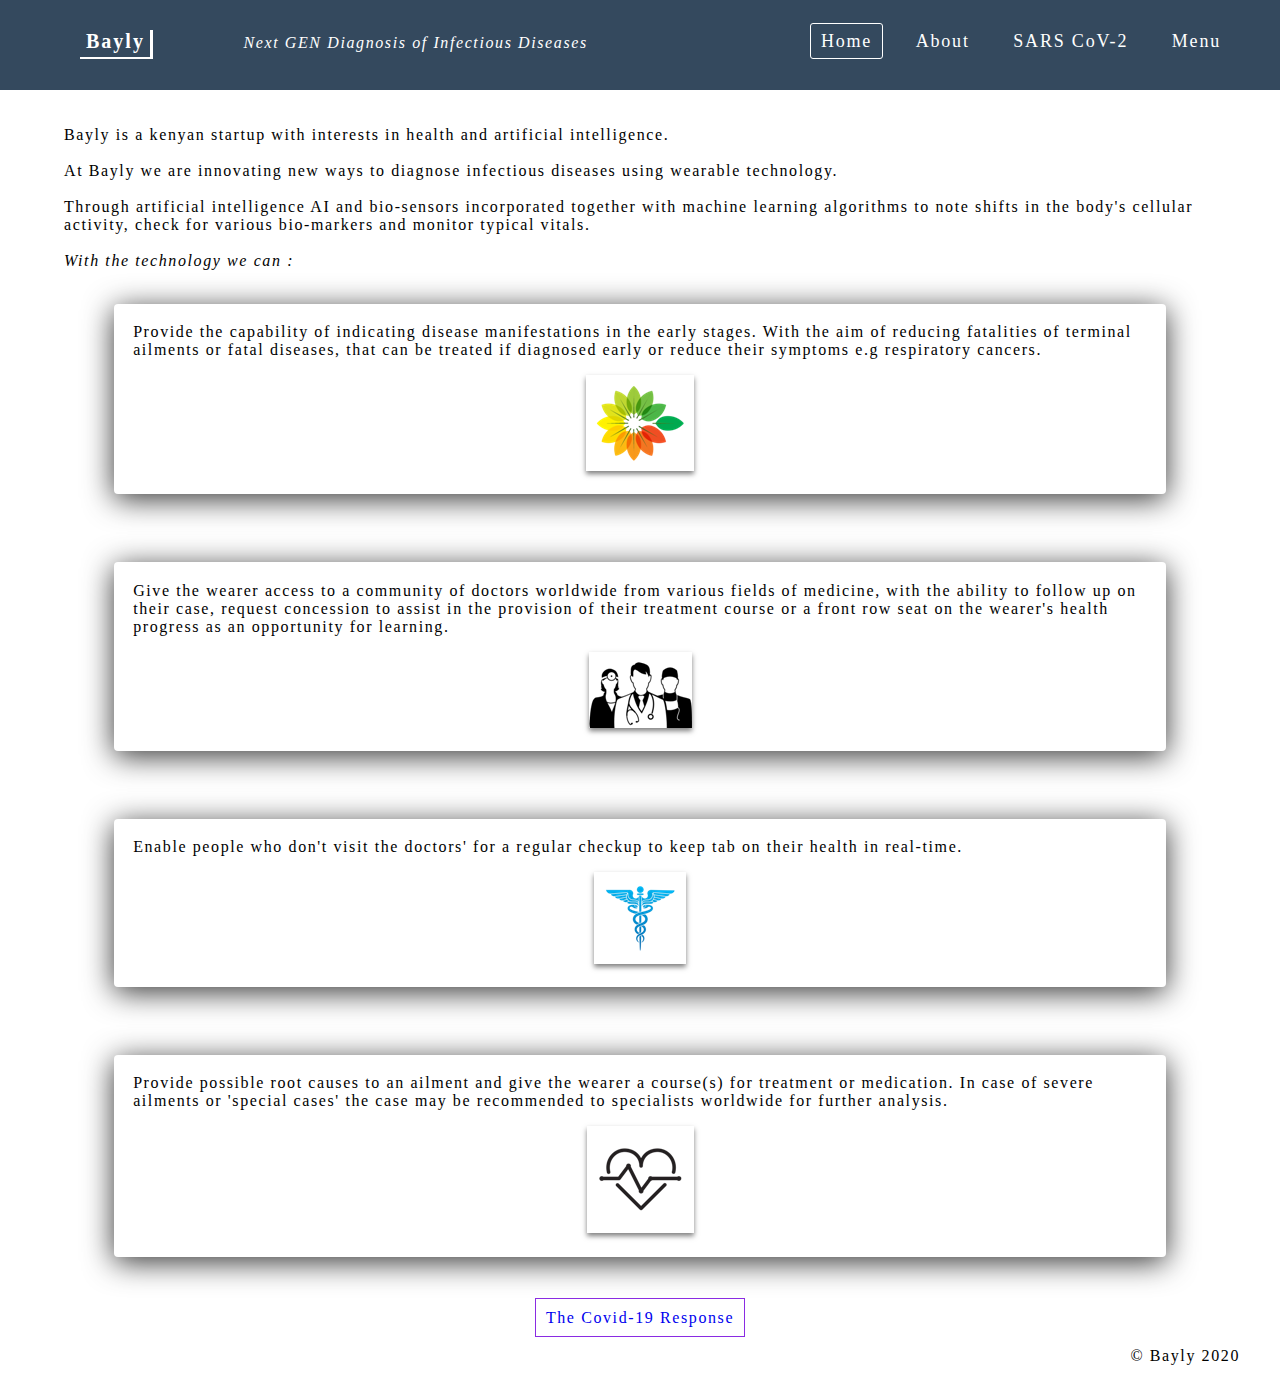
<file: templates/index.html>
<!DOCTYPE HTML>
<html>
<head>
    <title>Bayly || Home</title>
    <meta charset="UTF-8">
    <meta name="viewport" content="width=device-width, initial-scale=1.0">
    <meta name="keywords" content="health, AI, artificial intelligence, machine learning, bio sensors, bio-markers, rapid diagnosis."/>
    <meta name="description" content="Rapid diagnosis of diseases and infections using wearable technology."/>
    <link rel="stylesheet" type="text/css" href="/static/css/main.css" />
    <link rel="shortcut icon" href="/static/images/lf.png" type="image/x-icon"/>
    <meta name="theme-color" content="#34495e"/>
    <meta name="msapplication-navbutton-color" content="#34495e"/>
    <meta name="apple-mobile-web-app-capable" content="yes"/>
    <meta name="apple-mobile-web-app-status-bar-style" content="black-translucent"/>
</head>
<body>
<nav>
    <label class="logo">Bayly</label>
    <label class="logo1">Next GEN Diagnosis of Infectious Diseases</label>
    <ul id="logo">
        <li id="on"><a class="active" href="/">Home</a></li>
        <li id="on"><a href="/about">About</a></li>
        <li id="on"><a href="/sars">SARS CoV-2</a></li>
        <li><a href="javascript:void(0)" onclick="openNav()" id="menu">Menu</a></li>
    </ul>
</nav>

<div id="nav" class="overlay">
    <a href="javascript:void(0)" class="closeBtn" onclick="closeNav()">&times</a>

    <div class="content">
        <a href="/" style="margin-bottom:30px;">Home</a>
        <a href="/about" style="margin-bottom:30px;">About</a>
        <a href="/sars" style="margin-bottom:30px;">SARS CoV-2</a>
        <a href="/dashboard" style="margin-bottom:30px;">Dashboard</a>
        <a href="/registration" style="margin-bottom:30px;">Sign Up</a>
    </div>
</div>

<br/>
<br/>
<br/>
<br/>
<br/>

<div id="else" onclick="mast()">
    <div id="placeHolder">
        <div id="place">
            <div>
                <br>
                <br>
                <p>Bayly is a kenyan startup with interests in health and artificial intelligence.</p>
            </div>
            <br>
            <div>
                <p>At Bayly we are innovating new ways to diagnose infectious diseases using wearable technology.</p>
                <br>
                <p>Through artificial intelligence AI and bio-sensors incorporated together with machine learning algorithms to note shifts in the body's cellular activity, check for various bio-markers and monitor typical vitals.</p>
            </div>
            <br>
            <p><i>With the technology we can  :</i></p>
            <br>
            <div class="shade">
                <p>Provide the capability of indicating disease manifestations in the early stages. With the aim of reducing fatalities of terminal ailments or fatal diseases, that can be treated if diagnosed early or reduce their symptoms e.g respiratory cancers.</p>
                <p style="text-align:center;"><img class="mig" src="/static/images/leaf.png"></p>
            </div>
            <br>
            <br>
            <div class="shade">
                <p>Give the wearer access to a community of doctors worldwide from various fields of medicine, with the ability to follow up on their case, request concession to assist in the provision of their treatment course or a front row seat on the wearer's health progress as an opportunity for learning.</p>
                <p style="text-align:center;"><img class="mig" style="padding:10px 0 0 0;" src="/static/images/doctor.png"></p>
            </div>
            <br>
            <br>
            <div class="shade">
                <p>Enable people who don't visit the doctors' for a regular checkup to keep tab on their health in real-time.</p>
                <p style="text-align:center;"><img class="mig" src="/static/images/staff.png"></p>
            </div>
            <br>
            <br>
            <div class="shade">
                <p>Provide possible root causes to an ailment and give the wearer a course(s) for treatment or medication. In case of severe ailments or 'special cases' the case may be recommended to specialists worldwide for further analysis.</p>
                <p style="text-align:center;"><img class="mig" src="/static/images/flatline.png"></p>
            </div>
            <br>
            <br>
            <div>
                <p style="text-align:center;"><a class="sars" href="/sars">The Covid-19 Response</a></p>
            </div>
        </div>
    </div>
</div>


<div id="footer">
    <p>&copy Bayly 2020</p>
</div>


<script src="/static/js/main.js"></script>
</body>
</html>
</file>
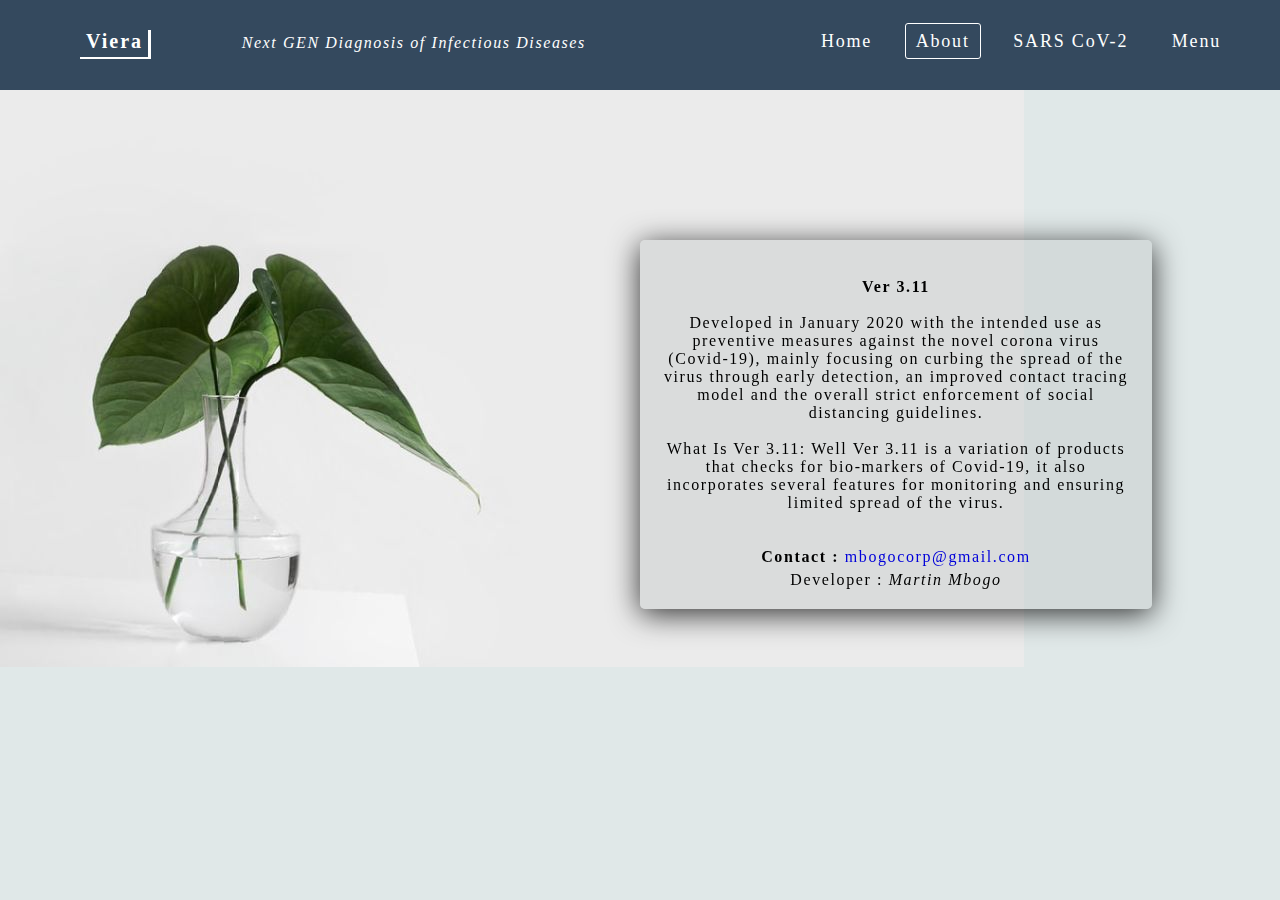
<file: templates/about.html>
<!DOCTYPE HTML>
<html>
<head>
    <title>Viera || About</title>
    <meta charset="UTF-8">
    <meta name="viewport" content="width=device-width, initial-scale=1.0">
    <link rel="stylesheet" type="text/css" href="/static/css/main.css" />
    <meta name="keywords" content="About."/>
    <meta name="description" content="Rapid diagnosis of diseases and infections using wearable technology."/>
    <link rel="shortcut icon" href="/static/images/lf.png" type="image/x-icon"/>
    <meta name="theme-color" content="#34495e"/>
    <meta name="msapplication-navbutton-color" content="#34495e"/>
    <meta name="apple-mobile-web-app-capable" content="yes"/>
    <meta name="apple-mobile-web-app-status-bar-style" content="black-translucent"/>
</head>
<body id="ba">
<nav>
    <label class="logo" id="lo" onclick="easter_egg()">Viera</label>
    <label class="logo1">Next GEN Diagnosis of Infectious Diseases</label>
    <ul id="logo">
        <li id="on"><a href="/">Home</a></li>
        <li id="on"><a class="active" href="/about">About</a></li>
        <li id="on"><a href="/sars">SARS CoV-2</a></li>
        <li><a href="javascript:void(0)" onclick="openNav()" id="menu">Menu</a></li>
    </ul>
</nav>

<div id="nav" class="overlay">
    <a href="javascript:void(0)" class="closeBtn" onclick="closeNav()">&times</a>

    <div class="content">
        <a href="/" style="margin-bottom:30px;">Home</a>
        <a href="/about" style="margin-bottom:30px;">About</a>
        <a href="/sars" style="margin-bottom:30px;">SARS CoV-2</a>
        <a href="/dashboard" style="margin-bottom:30px;">Dashboard</a>
        <a href="/registration" style="margin-bottom:30px;">Sign Up</a>
    </div>
</div>

<br/>
<br/>
<br/>
<br/>
<br/>

<div id="else" onclick="mast()">
    <div id="about">
        <div id="abc">
            <div id="def" style="box-shadow:0 5px 30px rgba(0, 0, 0, .8);">

                <br>
                <h4>Ver 3.11</h4>
                <br>
                <p>Developed in January 2020 with the intended use as preventive measures against the novel corona virus (Covid-19), mainly focusing on curbing the spread of the virus through early detection, an improved contact tracing model and the overall strict enforcement of social distancing guidelines.</p>
                <br>
                <p>What Is Ver 3.11: Well Ver 3.11 is  a variation of products that checks for bio-markers of Covid-19, it also incorporates several features for monitoring and ensuring limited spread of the virus.</p>
                <br>
                <br>
                <p class="em"><strong style="color:black;">Contact :</strong> mbogocorp@gmail.com</p>
                <p style="margin-top:5px;">Developer : <i>Martin Mbogo</i></p>

            </div>
        </div>
    </div>
</div>


<script src="/static/js/main.js"></script>
</body>
</html>
</file>
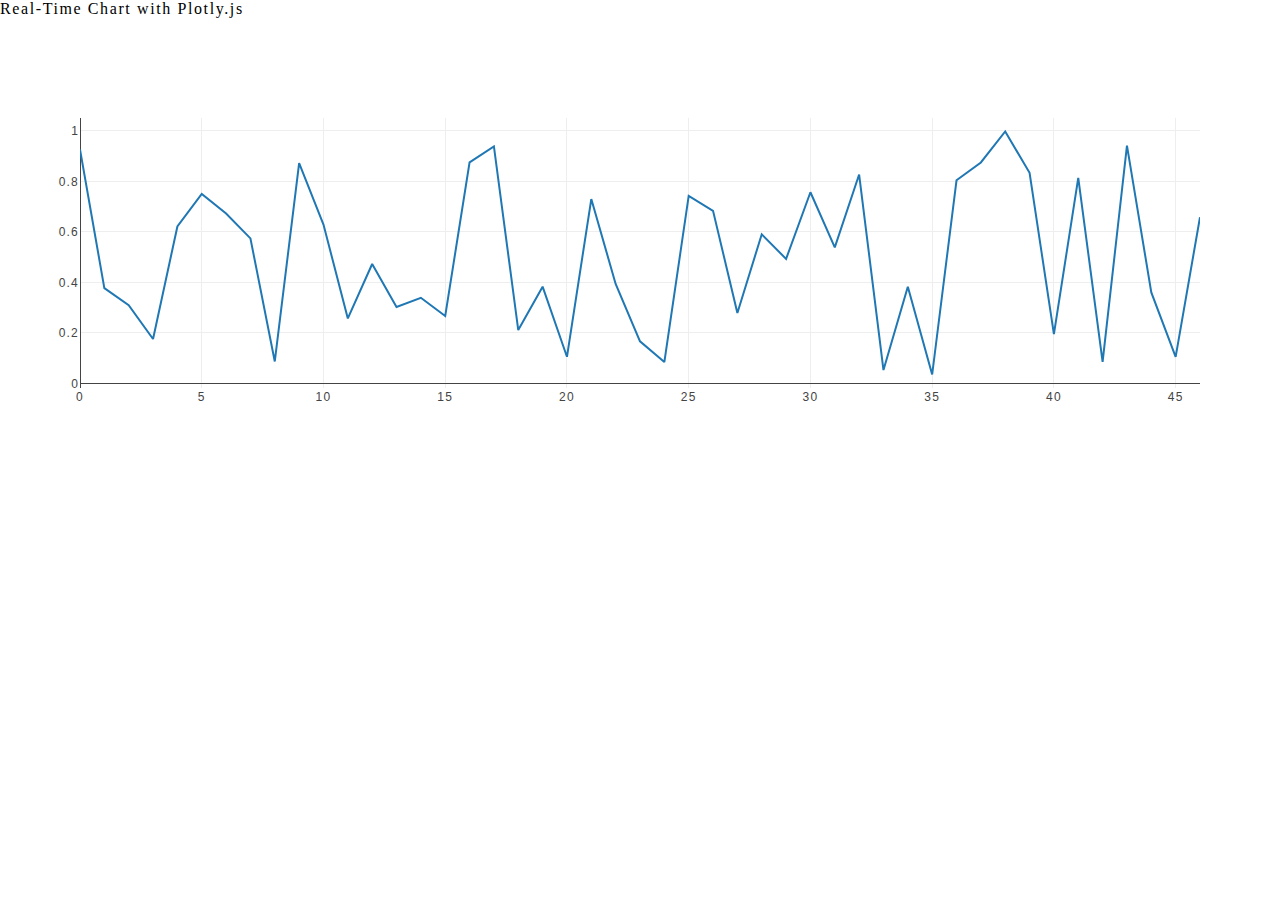
<file: templates/chart.html>
<!DOCTYPE HTML>
<html>
<head>
    <title>Bayly || Charts</title>
    <meta charset="UTF-8">
    <meta name="viewport" content="width=device-width, initial-scale=1.0">
    <link rel="stylesheet" type="text/css" href="/static/css/main.css" />
    <meta name="keywords" content="About."/>
    <meta name="description" content="Rapid diagnosis of diseases and infections using wearable technology."/>
    <link rel="shortcut icon" href="/static/images/lf.png" type="image/x-icon"/>
    <meta name="theme-color" content="#34495e"/>
    <meta name="msapplication-navbutton-color" content="#34495e"/>
    <meta name="apple-mobile-web-app-capable" content="yes"/>
    <meta name="apple-mobile-web-app-status-bar-style" content="black-translucent"/>
    <script src="/static/js/plotly.min.js"></script>

</head>
<body>
<div class="navbar"><span>Real-Time Chart with Plotly.js</span></div>
    <div class="wrapper">

        <div id="chart">

        </div>
        <script>
            function getData() {
                return Math.random();
            }

            Plotly.plot('chart',[{
                y:[getData()],
                type:'line'
            }]);

            var cnt = 0;

            setInterval(function(){

                Plotly.extendTraces('chart',{ y:[[getData()]]}, [0]);
                cnt++;
                if(cnt > 500) {
                    Plotly.relayout('chart',{
                        xaxis: {
                            range: [cnt-500,cnt]
                        }
                    });
                }
            },15);
        </script>
   </div>
</body>
</html>
</file>
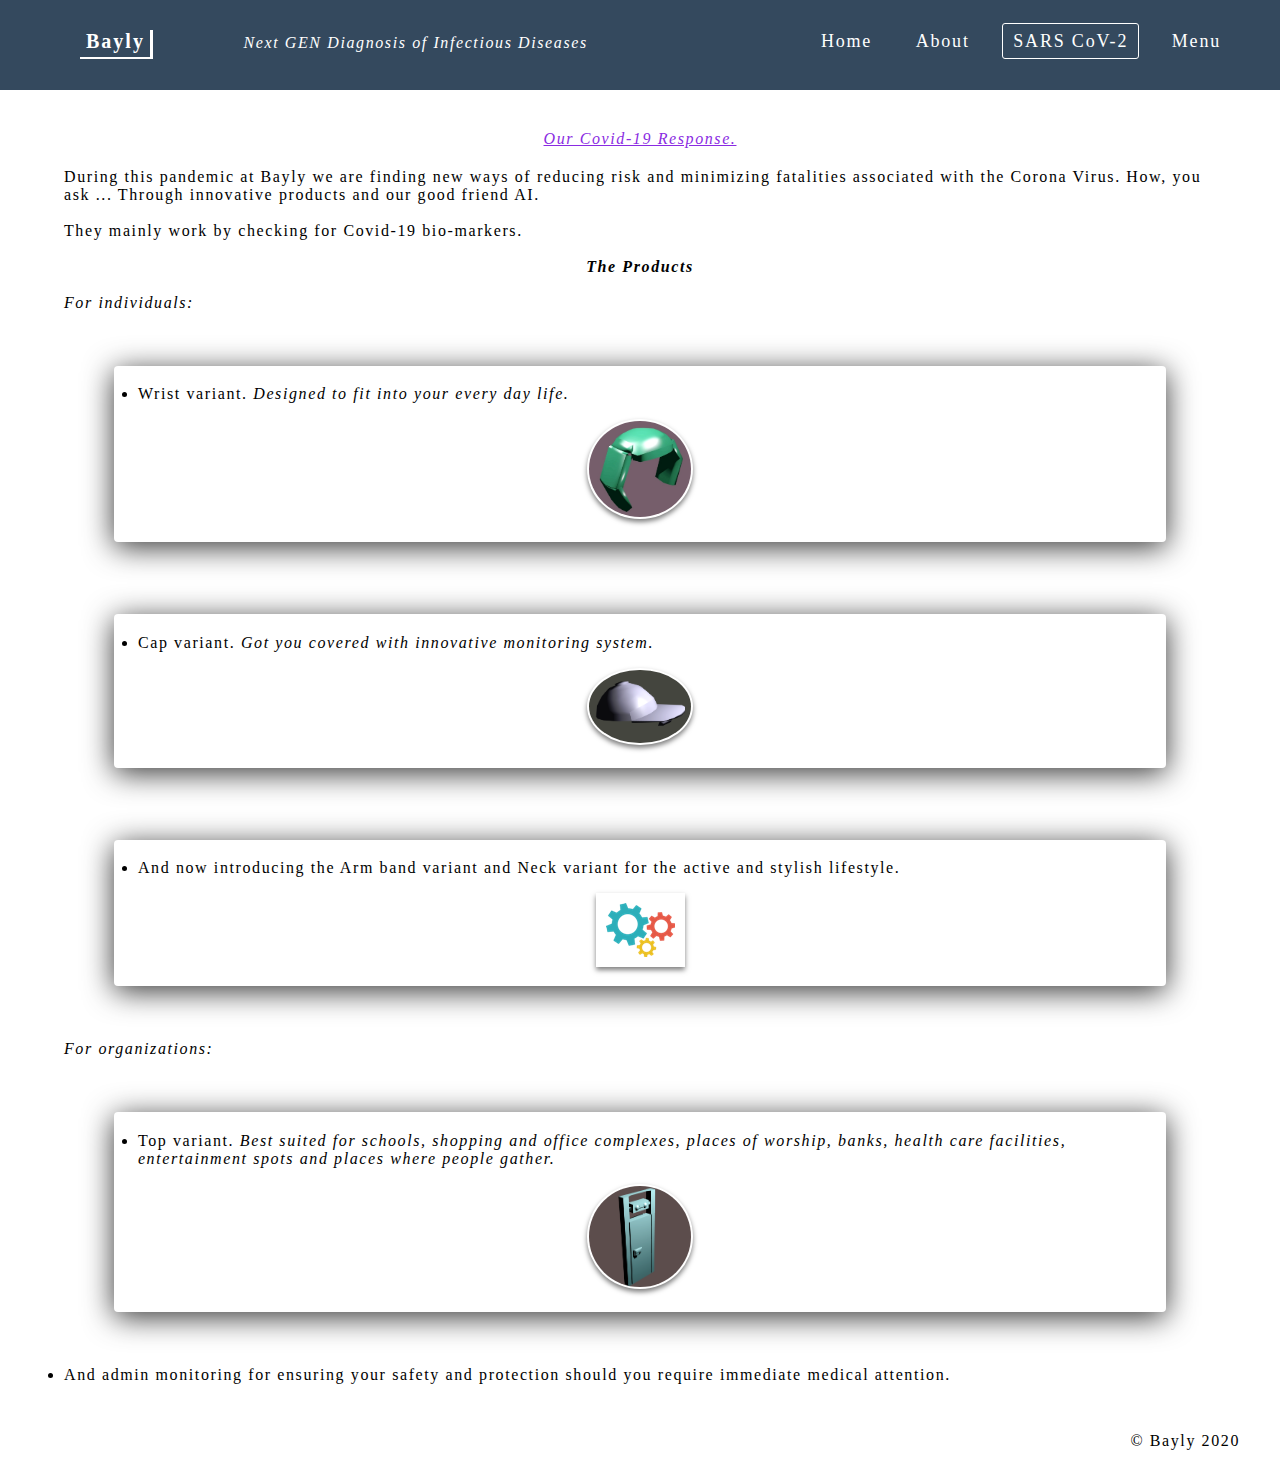
<file: templates/sars.html>
<!DOCTYPE HTML>
<html>
<head>
    <title>Bayly || Covid-19 Response</title>
    <meta charset="UTF-8">
    <meta name="viewport" content="width=device-width, initial-scale=1.0">
    <link rel="stylesheet" type="text/css" href="/static/css/main.css" />
    <meta name="keywords" content="Covid-19 response, products."/>
    <meta name="description" content="Rapid diagnosis of diseases and infections using wearable technology."/>
    <link rel="shortcut icon" href="/static/images/lf.png" type="image/x-icon"/>
    <meta name="theme-color" content="#34495e"/>
    <meta name="msapplication-navbutton-color" content="#34495e"/>
    <meta name="apple-mobile-web-app-capable" content="yes"/>
    <meta name="apple-mobile-web-app-status-bar-style" content="black-translucent"/>
</head>
<body>
<nav>
    <label class="logo">Bayly</label>
    <label class="logo1">Next GEN Diagnosis of Infectious Diseases</label>
    <ul id="logo">
        <li id="on"><a href="/">Home</a></li>
        <li id="on"><a href="/about">About</a></li>
        <li id="on"><a class="active" href="/sars">SARS CoV-2</a></li>
        <li><a href="javascript:void(0)" onclick="openNav()" id="menu">Menu</a></li>
    </ul>
</nav>

<div id="nav" class="overlay">
    <a href="javascript:void(0)" class="closeBtn" onclick="closeNav()">&times</a>

    <div class="content">
        <a href="/" style="margin-bottom:30px;">Home</a>
        <a href="/about" style="margin-bottom:30px;">About</a>
        <a href="/sars" style="margin-bottom:30px;">SARS CoV-2</a>
        <a href="/dashboard" style="margin-bottom:30px;">Dashboard</a>
        <a href="/registration" style="margin-bottom:30px;">Sign Up</a>
    </div>
</div>

<br/>
<br/>
<br/>
<br/>
<br/>

<div id="else" onclick="mast()">
    <div id="container">

        <div id="main">
            <p id="hy"><i>Our Covid-19 Response.</i></p>

            <p>During this pandemic at Bayly we are finding new ways of reducing risk and minimizing fatalities associated with the Corona Virus. How, you ask ... Through innovative products and our good friend AI.</p>
            <br/>
            <p>They mainly work by checking for Covid-19 bio-markers.</p>

            <br/>
            <p style="text-align:center;"><b><i>The Products</i></b></p>
            <br/>
            <p><i>For individuals:</i></p>
            <br/>
            <br>
            <br>
            <div class="wrist">
                <ul class="offset">
                    <li>Wrist variant. <i>Designed to fit into your every day life.</i></li>
                </ul>

                <p id="profile"><img onclick="joy()" src="/static/images/w.png"></p>

                <div id="frame">
                    <p style="background-color:rgba(231,241,241,.8); padding:6px 10px;">Completely customizable to any case you want with the materials you love. Accessorize with the wrist variant, evade corona virus.</p>
                    <br>
                    <p class="close" onclick="close1()"><b>&times</b></p>
                    <div class="frame">
                        <p><img class="pic" src="/static/images/watch.png"></p>
                        <p class="polaroid"><i>Wrist variant</i></p>
                    </div>

                </div>

            </div>
            <br/>
            <br/>
            <br>
            <br>
            <div class="wrist">
                <ul class="offset">
                    <li>Cap variant. <i>Got you covered with innovative monitoring system.</i></li>
                </ul>

                <p id="profile2"><img onclick="wny()" src="/static/images/c.png"></p>

                <div id="frame2">
                    <p style="background-color:rgba(231,241,241,.8); padding:6px 10px;">Resist corona and keep a cool head.</p>
                    <br>
                    <p class="close" onclick="close2()"><b>&times</b></p>
                    <div class="frame">
                        <p><img class="pic" src="/static/images/cap.png"></p>
                        <p class="polaroid"><i>Cap variant</i></p>
                    </div>

                </div>

            </div>
            <br>
            <br>
            <br>
            <br>
            <div class="wrist">
                <ul class="offset">
                    <li>And now introducing the Arm band variant and Neck variant for the active and stylish lifestyle.</li>
                </ul>

                <div>
                    <p><img id="profile4" onclick="wma()" src="/static/images/capable.png"></p>
                </div>

                <div id="frame4">
                    <p style="background-color:rgba(231,241,241,.8); padding:6px 10px;">Stay far from situations where you may contract the virus with improved in detection and warning systems. Rock it and knock out Corona.</p>
                    <br>
                    <p class="close" onclick="close4()"><b>&times</b></p>

                </div>

            </div>
            <br>
            <br/>
            <br/>

            <p><i>For organizations:</i></p>
            <br/>
            <br>
            <br>
            <div class="wrist">
                <ul class="offset">
                    <li>Top variant. <i>Best suited for schools, shopping and office complexes, places of worship, banks, health care facilities, entertainment spots and places where people gather.</i></li>
                </ul>

                <p id="profile3"><img onclick="chr()" src="/static/images/d.png"></p>

                <div id="frame3">
                    <p style="background-color:rgba(231,241,241,.8); padding:6px 10px;">Protect your students, employees, clients and customers from potential contraction. <br> Specially designed to be mounted on top of posts, door frames and entrances for ease in detection and monitoring in populated place to single out persons from crowds. <br> Can also be fitted  onto matatus, planes and trains.</p>
                    <br>
                    <p class="close" onclick="close3()"><b>&times</b></p>
                    <div class="frame">
                        <p><img class="pic" src="/static/images/doortop2.png"></p>
                        <p class="polaroid"><i>Door top variant</i></p>
                    </div>
                </div>
            </div>
            <br/>
            <br>
            <br>
            <ul>
                <li>And admin monitoring for ensuring your safety and protection should you require immediate medical attention.</li>
            </ul>
            <br/>
        </div>
    </div>
</div>


<div id="footer">
    <p>&copy Bayly 2020</p>
</div>

<script src="/static/js/main.js"></script>
</body>
</html>
</file>
<file: static/css/main.css>
* {
    padding:0;
    margin:0;
    letter-spacing:0.1em;
}
a {
    text-decoration:none;
}
nav {
    height:10vh;
    min-height:5.125em;
    width:100%;
    background-color:#34495e;
    position:fixed;
    top:0;
}
label.logo {
    font-size:1.25em;
    font-weight:bold;
    color:white;
    line-height:82px;
    margin:0 80px;
    padding:0 5px 5px 6px;
    border-bottom:2px solid white;
    border-right:3px solid white;
}
label.logo1 {
    color:white;
    padding-left:5px;
    font-style:italic;
}
label.last {
    font-size:1.25em;
    font-weight:bold;
    color:white;
    margin-top:27px;
    margin-right:20px;
    padding:2px 5px 5px 5px;
    border:2px solid white;
    border-radius:8px;
    float:right;
    transition:0.3s;
}
label.last:hover {
    background-color:#818181;
    padding:0 8px 5px 8px;
}
nav ul{
    list-style:none;
    float:right;
    margin-right:40px;
}
nav li {
    display:inline-block;
    margin:0 8px;
    line-height: 82px;
}
nav a {
    text-decoration: none;
    font-size:1.125em;
    padding:7px 10px;
    border: 1px solid transparent;
    border-radius:3px;
    color:white;
}
a.active, a:hover {
    border:1px solid white;
    transition: .5s;
}


@media (max-width: 1090px) {
    #on {
        display:none;
    }
    #menu {
        border:1px solid white;
        border-radius:2px;
    }
    #menu:hover {
        padding: 9px 12px;
    }
    label.last {
        display:block;
    }
    #title {
        display:block;
    }
}

@media (max-width: 760px) {
    label.logo {
        margin:0 0 0 30px;
    }
}


@media (max-width: 650px) {
    nav ul {
        margin-right:20px;
    }
    label.logo {
        margin:0 0 0 20px;
    }
}

@media (max-width: 580px) {
    label.logo1 {
        display:none;
    }
}

@media (max-width: 420px) {
    nav ul {
        margin-right:10px;
    }
}


.overlay {
    height:0;
    width:100%;
    position:fixed;
    z-index:1;
    left:0;
    top:10vh;
    background-color:rgba(0,0,0,0.8);
    overflow-y:auto;
    transition:0.5s;
}
.content {
    position:relative;
    top:10%;
    width:90%;
    text-align:center;
    margin-top:30px;
    border-top: 2px solid black;
    margin-right:auto;
    margin-left:auto;
    padding:10px;
}
.content a {
    width:92%;
    margin-right:auto;
    margin-left:auto;
}
.overlay a {
    padding:8px;
    text-decoration:none;
    font-size:1.125em;
    color:#818181;
    display:block;
    transition:0.3s;
}
.overlay a:hover, .overlay a:focus {
    color:#f1f1f1;
}
.overlay .closeBtn {
    position:absolute;
    top:10px;
    right:20px;
    font-size:2.5em;
    padding:5px;
}
.badge {
    position:absolute;
    color:white;
    font-size:1.125em;
    left:20px;
    top:20px;
    background-color: rgba(55,55,153,.6);
    padding:10px;
}

@media (max-height:690px) {
    .content a {
        margin-bottom:10px;
    }
}
@media (max-height:600px) {
    .content a {
        margin-bottom:5px;
    }
}
@media (max-height:570px) {
    .content a {
        margin-bottom:1px;
    }
}

@media (max-height:790px) {
    .overlay {
        top:5.125em;
    }
}


#header {
    background-color:#818181;
    height:80px;
    position:fixed;
    width:100%;
    margin-top:0;
}
#home {
    width: 100%;
    height: 90vh;
    background-image: url("/static/images/mask_girl2c.png");
    background-size:cover;
    filter:brightness(70%);
    border-bottom: 2px solid #818181;
}

#menu {
    transition:0.5s;
}


#container {
    margin-bottom: 10px;
    display:flex;
    align-items:center;
    justify-content:center;
    clear:both;
    width:100%;
    letter-spacing:0.05em;
}
#hy {
    padding-top: 40px;
    text-align: center;
    padding-bottom: 20px;
    text-decoration:underline;
    color:#8a2be2;
}

#main {
    width:90%;
    justify-content:center;
    align-items:center;
}

.wrist {
    border-radius: 4px;
    box-shadow:0 5px 30px rgba(0, 0, 0, .8);
    width: 88%;
    padding: 1.2em;
    margin:auto;
    display:block;
}
.offset {
    margin-left:0.3em;
}

#frame, #frame2, #frame3, #frame4 {
    display:none;
    margin: 1em;
}
.frame {
    margin: .5em auto;
    width:70%;
    padding:5px;
    text-align:center;
    box-shadow:0 3px 5px rgba(0, 0, 0, .5);
}
.pic {
    width:100%;
}
.polaroid {
    padding: 5px 0;
}

#profile, #profile2, #profile3 {
    text-align:center;
    margin-top:1em;
}
#profile4 {
    text-align:center;
    margin: 1em auto 0 auto;
    display:block;
    padding:10px;
    box-shadow:0 3px 5px rgba(0, 0, 0, .5);
}
#profile img, #profile2 img, #profile3 img {
    width:20%;
    border-radius:50%;
    cursor:pointer;
    box-shadow:0 3px 5px rgba(0, 0, 0, .5);
    padding:2px;
}
#profile img:hover, #profile2 img:hover, #profile3 img:hover, #profile4:hover {
    filter:brightness(90%);
    box-shadow:0 3px 5px rgba(0, 0, 255, .4);
}
.close {
    text-align: right;
    font-size:35px;
    margin-right:80px;
    cursor:pointer;
}
.close:hover {
    color:red;
}

@media (min-width:800px) {
    #profile img, #profile2 img, #profile3 img {
        width:15%;
    }
}
@media (min-width:900px) {
    #profile img, #profile2 img, #profile3 img {
        width:13%;
    }
}
@media (min-width:1000px) {
    #profile img, #profile2 img, #profile3 img {
        width:12%;
    }
}
@media (min-width:1200px) {
    #profile img, #profile2 img, #profile3 img {
        width:10%;
    }
}

#footer {
    float:right;
    margin-top:10px;
    padding:10px 40px;
}


/* index */
#placeHolder {
    width:100%;
    display:flex;
    align-items:center;
    justify-content:center;

}
#place {
    width:90%;
}
.shade {
    border-radius: 4px;
    box-shadow:0 5px 30px rgba(0, 0, 0, .8);
    width: 88%;
    padding: 1.2em;
    margin:1em auto;
    display:block;
}
.mig {
    box-shadow:0 3px 5px rgba(0, 0, 0, .5);
    margin-top:1em;
    padding:10px;
}
.sars{
    padding:10px;
    border:1px solid #8a2be2;
    transition:.3s;
}
.sars:hover {
    padding:13px;
    border:1px solid #8a2be2;
}

/* error */

#eri {
    background-image:url("/static/images/autumn.jpg");
    background-attachment:fixed;
    background-size:cover;
}
#er {
    display:flex;
    align-items:center;
    justify-content:center;
    clear:both;

}
#err {
    background:#edf9ff;
    padding:20px;
    box-shadow:5px 10px 30px rgba(0, 0, 0, .8);
    margin-top:20vh;
    bottom:40vh;
}
#err p {
    margin-bottom:10px;
    text-align:center;
}
#err a {
    color:blue;
    border:2px solid #8a2be2;
    border-radius:4px;
    padding:5px;
    margin:10px 20px;
    transition: .3s;
}
#err a:hover {
    border-style:inset;
}
.em {
    color:blue;
}


/* about */

#ba {
    background-color:#E0E8E8;
    background-image: url("/static/images/vase.jpg");
    background-repeat:no-repeat;
    background-attachment:fixed;
}
#about {
    width:100%;
    top:0;
}
#abc {
    float:right;
    display:flex;
    align-items:right;
    justify-content:right;
    margin-top:130px;
    width:50%;
    background-color:transparent;
}
#def {
    text-align:center;
    background-color:rgba(224,232,232,0.4);
    border-radius:5px;
    padding:20px;
    margin-top:20px;
    margin-right:20%;
    margin-bottom:40px;
    filter:brightness(85%);
    letter-spacing:0.08em;
    transition: .5s;
}

@media (max-width:580px) {
    #def {
        filter:none;
        margin-top:0;
    }
    #abc {
        margin-top:80px;
    }
}

@media (max-height:800px) {
    #def {
        filter:none;
    }
}



/* medical history */

.entity_title {
    text-align:center;
    font-family:Courier New, monospace;
    font-size:20px;
    color: #5b78e9;
}
.temp, .hr, .bp, .sl, .ft, .bs, .so {
    display:flex;
    align-items:center;
    justify-content:center;
    margin:40px auto;
    width:92%;
}
.value {
    display:inline-block;
    width:15%;
    margin:0 10px;
}
.temp_1, .temp_2, .temp_3, .temp_4, .hr_1, .hr_2,
.hr_3, .hr_4, .bp_1, .bp_2, .bp_3, .bp_4, .bs_1,
.bs_2, .bs_3, .bs_4, .so_1, .so_2, .so_3, .so_4 {
    text-align:center;
    background-color: rgb(163, 163, 252);
    padding:5px 0;
    color:white;
}
.temp_label, .hr_label, .bp_label, .bs_label, .so_label {
    text-align:center;
    color:#7f7f7f;
}
.sl_1, .sl_2, .sl_3, .ft_1, .ft_2, .ft_3 {
    border:2px solid rgb(163, 163, 252);
    padding:5px 0;
    color:rgb(163, 163, 252);
    text-align:center;
}


/* app */

#title {
    background-color:#34495e;
    color:white;
    margin-top:10px;
    padding:5px 40px 10px 40px;
    font-size:18px;
    transition:0.3s;
    display:none;
}
#title:hover {
    text-transform:uppercase;
    padding-top:10px;
}


@media (max-width: 1090px) {

    #title {
        display:block;
    }
}

#banner {
    overflow:hidden;
    position:fixed;
    bottom:0;
    display:flex;
    justify-content:center;
    align-items:center;
    width:100%;
    background-color:#eff9ff;
}
#dispatcher, #requester, #responder, #hos, #rco {
    padding:10px 20px;
    margin:20px;
    background-color:#eff9ff;
    border-radius:8px;
    color:blue;
    border-style:solid;
    border-color: #551293;
}
#dispatcher:hover, #requester:hover, #responder:hover,
#rco:hover, #hos:hover {
    border-style:outset;
}
#dispatch {
    display:none;
    height:100vh;
}

caption {
    padding:10px;
    font-style:italic;
    font-weight:bold;
}

#log_changer {
    padding:10px 20px;
    background-color:#34495e;
    color:white;
    font-size:18px;
    letter-spacing:0.1em;
    font-family: fantasy;
    border-radius:8px;
    border:none;
}
#log_changer:hover {
    color: #8ca0b3;
}

#form {
    margin-left:25%;
}

#back {
    display:none;
    height:91vh;
    background-image:url("/static/images/creek.jpg");
    overflow-y:hidden;
    background-size:cover;
}
#popUp {
    display:flex;
    justify-content:center;
    align-items:center;
    clear:both;
    top:20vh;
    bottom:40vh;
    transition:.5s;
    position:sticky;

}
#back_loc {
    display:none;
    height:91vh;
    background-image:url("/static/images/rock.jpg");
    overflow-y:hidden;
    background-size:cover;
}
#popUp_loc {
    display:flex;
    justify-content:center;
    align-items:center;
    clear:both;
    top:20vh;
    bottom:40vh;
    transition:.5s;
    position:sticky;

}
#popUp.active {
    visibility:visible;
    transition:.5s;
    opacity:1;
}
#seat {
    display:none;
    justify-content:center;
    align-items:center;
    position:sticky;
    top:20vh;
}

.practitioner {
    height:10vh;
    min-height:5.125em;
    line-height:82px;
    margin-left:20px;
    color:white;
    font-size:18px;
}
#content {
    width:98%;
    height:100vh;
    clear:both;
    margin-top:100px;
}
#content_hidden {
    display:block;
    width:98%;
    height:100vh;
    clear:both;
    margin-top:100px;
}
table, th, td {
    border:1px solid black;
    border-collapse:collapse;
    padding:10px;
    text-align:left;
    margin-left: 10px;
    margin-right: 10px;
}
#mainTable {
    margin-top:20px;
}
#patient {
    margin-top:20px;
    margin-bottom:40px;
}
#T2 {
    margin-top:40px;
}
.bold {
    font-weight: bold;
;
}
.chart {
    cursor:pointer;
}
.btn {
    margin:0 20px 20px 20px;
    float:right;
    padding:5px;
}
.btn2 {
    margin:20px;
    float:right;
    padding:5px;
}
#track {
    margin-top:40px;
    margin-bottom:40px;
}

#notification {
    background-color:rgba(231,241,241,.8);
    padding:6px 10px;
}
</file>
